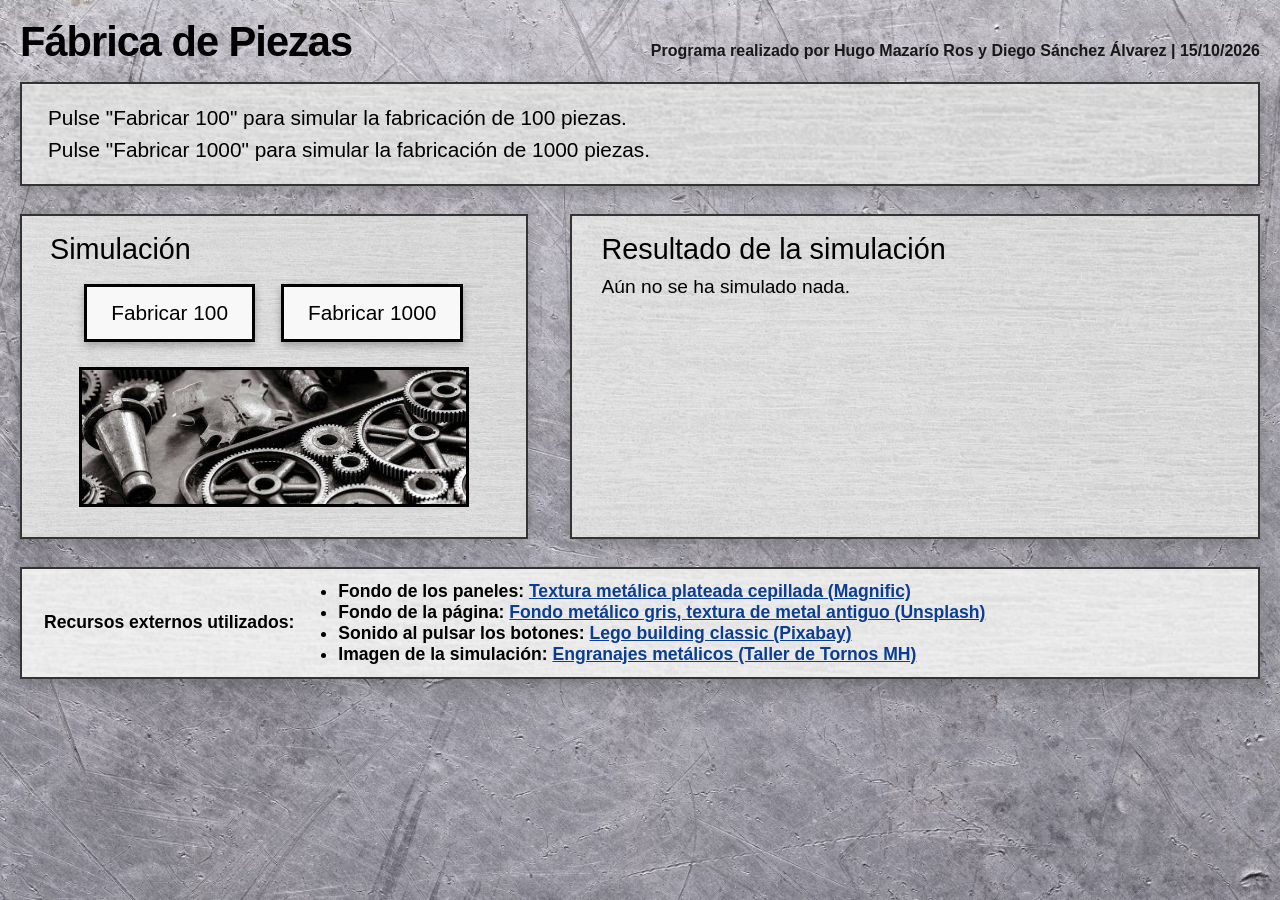
<file: Practica1_HugoMazario_DiegoSanchez/index.html>
<!-- Programa realizado por Hugo Mazarío Ros y Diego Sánchez Álvarez-->

<!DOCTYPE html>
<html lang="es">

<head>
    <meta charset="UTF-8">
    <meta name="viewport" content="width=device-width, initial-scale=1.0">
    <title>Fábrica de Piezas</title>
    <link rel="stylesheet" href="styles.css">

    <!-- El orden es importante -->
    <script src="./JS/pieza.js" defer></script>
    <script src="./JS/piezaElectrica.js" defer></script>
    <script src="./JS/piezaMecanica.js" defer></script>
    <script src="./JS/factoria.js" defer></script>
    <script src="./JS/estacionTratamiento.js" defer></script>
    <script src="./JS/fabrica.js" defer></script>
    <script src="./JS/main.js" defer></script>
</head>

<body>
    <div class="page">
        <div class="header-container">
            <h1 class="title">Fábrica de Piezas</h1>
            <p class="authors">Programa realizado por Hugo Mazarío Ros y Diego Sánchez Álvarez | 15/10/2026</p>
        </div>

        <div class="panel instructions">
            <p>Pulse "Fabricar 100" para simular la fabricación de 100 piezas.</p>
            <p>Pulse "Fabricar 1000" para simular la fabricación de 1000 piezas.</p>
        </div>

        <div class="main-layout">
            <section class="panel controls">
                <h2>Simulación</h2>
                <div class="buttons">
                    <button type="button" id="btn-100">Fabricar 100</button>
                    <button type="button" id="btn-1000">Fabricar 1000</button>
                </div>
                <img src="./img/piezasMec.jpg" alt="Imagen de piezas mecánicas" class="img-simulacion">
            </section>

            <section class="panel results">
                <h2>Resultado de la simulación</h2>
                <p id="res-total">Aún no se ha simulado nada.</p>
                <p id="res-factoria"></p>
                <p id="res-estacion-electricas"></p>
                <p id="res-estacion-mecanicas"></p>
            </section>
        </div>

        <footer class="footer">
            <p>Recursos externos utilizados:</p>
            <ul>
                <li>Fondo de los paneles:
                    <a href="https://www.magnific.com/es/fotos-premium/textura-metalica-plateada-cepillada-patron-vertical_388078724.htm"
                        target="_blank" rel="noopener">Textura metálica plateada cepillada (Magnific)</a>
                </li>
                <li>Fondo de la página:
                    <a href="https://unsplash.com/es/fotos/fondo-metalico-gris-textura-de-metal-antiguo-aluminio-o-titanio-SqRW-cRxi8Y"
                        target="_blank" rel="noopener">Fondo metálico gris, textura de metal antiguo (Unsplash)</a>
                </li>
                <li>Sonido al pulsar los botones:
                    <a href="https://pixabay.com/es/sound-effects/pel%C3%ADculas-y-efectos-especiales-lego-building-classic-208359/"
                        target="_blank" rel="noopener">Lego building classic (Pixabay)</a>
                </li>
                <li>Imagen de la simulación:
                    <a href="https://www.tallerdetornosmh.com/fabricacion-piezas/"
                        target="_blank" rel="noopener">Engranajes metálicos (Taller de Tornos MH)</a>
                </li>
            </ul>
        </footer>
    </div>
</body>

</html>
</file>
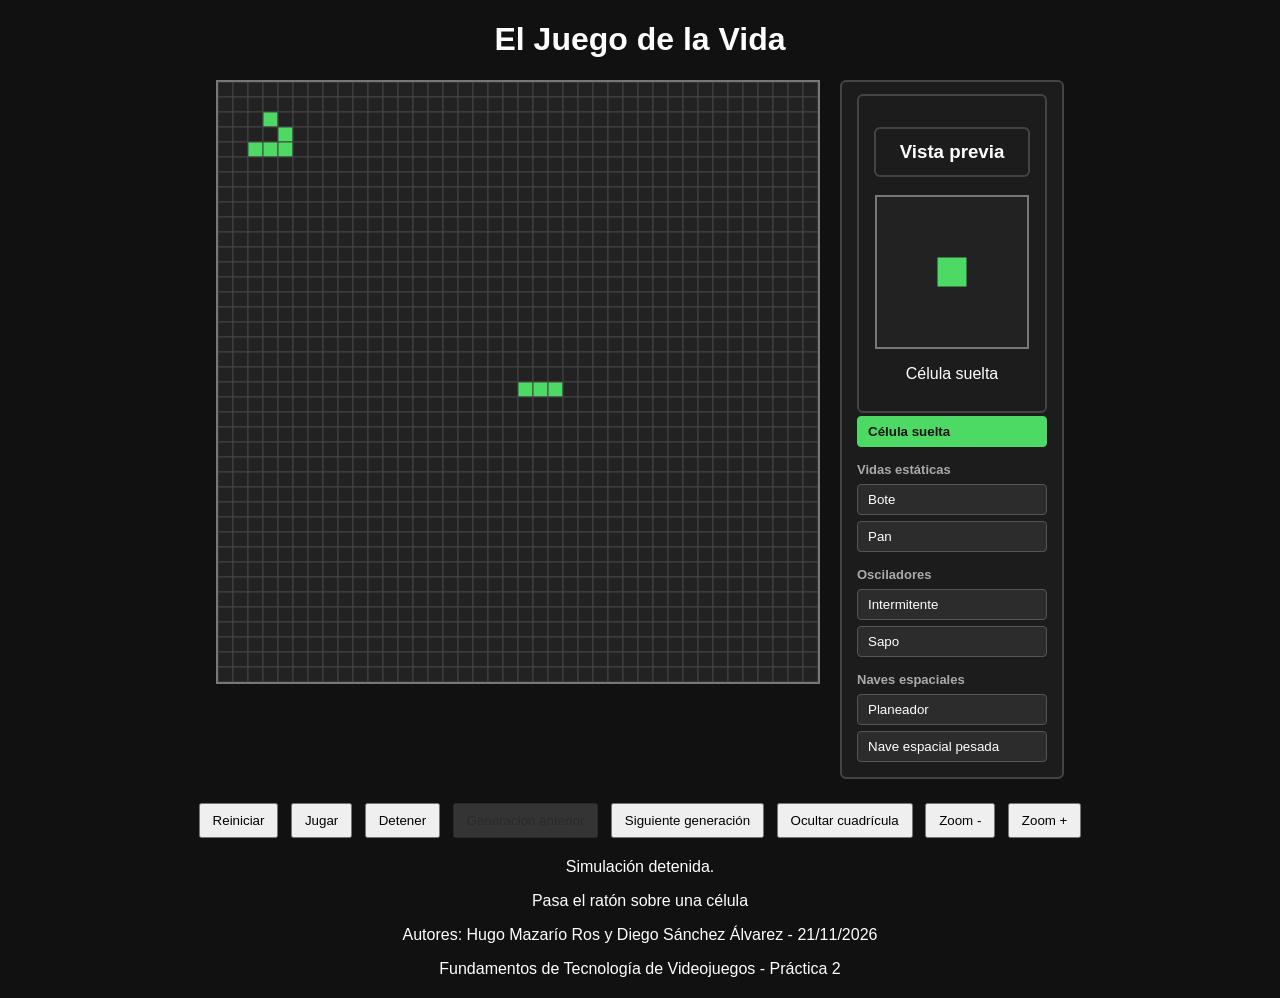
<file: Practica2_HugoMazario_DiegoSanchez/index.html>
<!DOCTYPE html>
<html lang="es">

<!-- 
    El Juego de la Vida
    Autores:  Hugo Mazarío Ros y Diego Sánchez Álvarez
    Fecha de creación: 21/11/2026
    Fundamentos de Tecnología de Videojuegos - Práctica 2
-->

<head>
    <meta charset="UTF-8">
    <meta name="viewport" content="width=device-width, initial-scale=1.0">
    <title>El Juego de la Vida</title>

    <link rel="stylesheet" href="CSS/styles.css">
    <!--Scripts. "defer" hace que se ejecute cuando la página ya está cargada
        (así los elementos del HTML ua existen) y en este mismo orden:
        primero las clases (Celula, Mundo) y alfinal main.js, que las usa.     
    -->
    <script src="JS/Celula.js" defer></script>
    <script src="JS/Mundo.js" defer></script>
    <script src="JS/main.js" defer></script>
</head>

<body>
    <h1>El Juego de la Vida</h1>

    <!-- Zona de juego: el canvas donde se dibuja el mundo (su tamaño lo
     fija Mundo.js según TAMANO_MUNDO) + el panel para elegir qué se coloca al hacer clic  -->
    <div class="zona-juego">
        <canvas id="canvasMundo"></canvas>

        <!-- Selector de figuras -->
        <div class="panel-figuras">
            <div class="panel-vista-previa">
                <h3>Vista previa</h3>
                <canvas id="canvasVistaPrevia" width="150" height="150"></canvas>
                <p id="nombreFigura">Célula suelta</p>
            </div>    
            <button class="btn-figura activo" data-figura="celula">Célula suelta</button>

            <h4>Vidas estáticas</h4>
            <button class="btn-figura" data-figura="bote">Bote</button>
            <button class="btn-figura" data-figura="pan">Pan</button>

            <h4>Osciladores</h4>
            <button class="btn-figura" data-figura="intermitente">Intermitente</button>
            <button class="btn-figura" data-figura="sapo">Sapo</button>

            <h4>Naves espaciales</h4>
            <button class="btn-figura" data-figura="planeador">Planeador</button>
            <button class="btn-figura" data-figura="navePesada">Nave espacial pesada</button>
        </div>
    </div>

    <!-- Botones de control de la simulación -->
    <div class="controles">
        <button id="btnReset">Reiniciar</button>
        <button id="btnIniciar">Jugar</button>
        <button id="btnDetener">Detener</button>
        <button id="btnAnteriorGen">Generación anterior</button>
        <button id="btnSiguienteGen">Siguiente generación</button>
        <button id="btnCuadricula">Ocultar cuadrícula</button>
        <button id="btnZoomMenos">Zoom -</button>
        <button id="btnZoomMas">Zoom +</button>


    </div>

    <!-- Estado de la simulación y número de paso-->
    <p id="infoPasos"> Simulación detenida.</p>

    <!-- Información de la célula bajo el ratón: estado y tiempo que lleva así-->
    <p id="infoCelula">Pasa el ratón sobre una célula</p>

    <footer>
        <p>Autores: Hugo Mazarío Ros y Diego Sánchez Álvarez - 21/11/2026</p>
        <p>Fundamentos de Tecnología de Videojuegos - Práctica 2</p>
    </footer>
</body>

</html>
</file>
<file: Practica1_HugoMazario_DiegoSanchez/styles.css>
/* Programa realizado por Hugo Mazarío Ros y Diego Sánchez Álvarez */
 
/*
    Estilos generales de la práctica.
    Aquí se define el cuerpo de la página, el contenedor principal
    y la apariencia visual de los paneles, botones y texto.
*/
 
 
/*  AJUSTES GENERALES */
 
/*
    Selector universal: afecta a TODOS los elementos.
    Con box-sizing: border-box, el ancho y el alto de un elemento incluyen
    su padding y su borde. Así es más fácil calcular tamaños, porque un
    panel de 300px mide 300px aunque le añadamos relleno o borde.
*/
* {
    box-sizing: border-box;
}
 
/*
    Ajustes base del documento.
    Se elimina el margen por defecto y se establece la fuente y color general.
*/
body {
    margin: 0; /* El navegador añade un margen por defecto; lo quitamos */
    background: #d7d7da url("./img/imagenFondo.png") center / cover fixed;
    color: #000; /* Color del texto por defecto */
    font-family: "Trebuchet MS", Verdana, sans-serif;
}
 
/*
    Layout principal de la página.
    Aquí se controlan el ancho máximo, el padding y la alineación del contenido.
*/
 
.page {
    max-width: 1320px; /* En pantallas grandes el contenido no se estira más de este ancho */
    margin: 0 auto;    /* 0 arriba/abajo y "auto" a los lados: centra el contenedor */
    padding: 20px 20px 30px; /* Relleno interior: arriba 20px, lados 20px, abajo 30px */
}
 
 
/* CABECERA  */
 
/* Contenedor del título y de los autores, colocados en una misma fila */
.header-container {
    display: flex; /* Activa flexbox: los hijos se colocan en fila */
    justify-content: space-between; /* Título a la izquierda, autores a la derecha */
    align-items: baseline; /* Alinea ambos textos por la base para que queden a la misma altura */
    margin-bottom: 18px; /* Espacio hasta el panel de instrucciones */
}
 
/* Título principal de la página */
.title {
    margin: 0;           /* Quitamos el margen por defecto del h1 */
    font-size: 2.6rem;   /* rem = múltiplo del tamaño de letra base (2.6 veces) */
    line-height: 1.05;   /* Altura de línea ajustada para que quede compacto */
    font-weight: 700;    /* Negrita */
    letter-spacing: -1px; /* Letras ligeramente más juntas, da aspecto de titular */
}
 
/* Línea con los autores y la fecha de creación */
.authors {
    margin: 0;
    font-size: 1rem;
    color: #181818;   
    text-align: right;  /* Texto pegado a la derecha */
    font-weight: 700;
}
 
 
/* PANELES */
 
/*
    Estilo común de los recuadros (instrucciones, botones y resultados).
    Se aplica a todo elemento con class="panel".
*/
.panel {
    border: 2px solid #333; /* Borde sólido gris muy oscuro de 2px */
 
    /*
        Se superponen DOS capas de fondo (la primera queda por encima):
          - Un degradado de blanco semitransparente a blanco semitransparente,
             o sea, un "velo" blanco al 25% que aclara la textura para que
             el texto se lea mejor
          - La imagen de textura metálica
    */
    background:
        linear-gradient(rgba(255, 255, 255, 0.25), rgba(255, 255, 255, 0.25)),
        url("./img/imagenCuadrados.png") center / cover;
 
    /* Sombra: desplazamiento horizontal 0, vertical 8px, desenfoque 20px,
       negro al 24% de opacidad. Da sensación de que el panel flota */
    box-shadow: 0 8px 20px rgba(0, 0, 0, 0.24);
}
 
/* Panel superior con el texto de indicaciones de uso */
.instructions {
    display: flex;
    flex-direction: column;     /* Los párrafos se apilan uno debajo de otro */
    justify-content: center;    /* Con columna, esto los centra en vertical */
    min-height: 100px;          /* Altura mínima; crece si hay más texto */
    padding: 18px 26px;         /* Relleno: 18px arriba/abajo y 26px a los lados */
    font-size: 1.3rem;
    font-weight: 500;           /* Peso intermedio entre normal (400) y negrita (700) */
    margin-bottom: 28px;        /* Separación con las dos zonas de abajo */
}
 
/* Cada línea de instrucciones: poco margen para que queden juntas */
.instructions p {
    margin: 4px 0;
}
 
/*
    Fila que contiene los dos paneles principales:
    zona de botones (izquierda) y zona de resultados (derecha).
*/
.main-layout {
    display: flex;
    align-items: stretch; /* Los dos paneles se estiran hasta tener la misma altura */
    gap: 42px;            /* Espacio entre el panel de botones y el de resultados */
    margin-bottom: 28px;  /* Separación con el pie de página */
}
 
/* Panel de la zona de interacción (botones) */
.controls {
    flex: 1;            /* Reparto del ancho: este panel toma 1 parte... */
    min-height: 325px;
    padding: 16px 28px 24px;
    display: flex;
    flex-direction: column; /* Título del panel arriba y botones debajo */
}
 
/* Panel de la zona de visualización de resultados */
.results {
    flex: 1.4;          /* este toma 1,4 partes, es más ancho porque lleva más texto */
    min-height: 325px;
    padding: 16px 30px 20px;
    overflow-wrap: anywhere; /* Si una palabra es demasiado larga, se parte en vez de desbordar el panel */
}
 
/* Títulos de los paneles ("Simulación" y "Resultado de la simulación") */
h2 {
    margin: 0 0 8px;  /* Abreviatura: arriba 0, lados 0, abajo 8px */
    font-size: 1.8rem;
    line-height: 1.2;
    font-weight: 500;
}
 
 
/* BOTONES */
 
/* Contenedor que agrupa "Fabricar 100" y "Fabricar 1000" */
.buttons {
    display: flex;
    gap: 26px;         /* Espacio entre un botón y otro */
    margin-top: 10px;
    flex-wrap: wrap;   /* Si no caben en una línea, el segundo baja a la siguiente */
    justify-content: center;   /* Centra los botones horizontalmente */
}
 
/* Aspecto normal de los botones */
button {
    background: #f8f8f8;       /* Casi blanco */
    border: 3px solid #000;
    font-size: 1.3rem;
    padding: 14px 24px;        /* Relleno: 14px arriba/abajo y 24px a los lados */
    min-width: 170px;          /* Ancho mínimo para que ambos botones se vean parecidos */
    cursor: pointer;           /* El cursor se convierte en la manita al pasar por encima */
    font-family: inherit;      /* Por defecto los botones ignoran la fuente de la página; así la heredan */
    color: #000;
    box-shadow: 0 4px 8px rgba(0, 0, 0, 0.28);
 
    /* Los cambios de fondo, posición y sombra se hacen de forma suave
       (en 0,15 s / 0,05 s) en lugar de saltar de golpe */
    transition: background 0.15s, transform 0.05s, box-shadow 0.15s;
}
 
/* Cuando el ratón está encima: fondo más oscuro y sombra más grande */
button:hover {
    background: #e2e2e2;
    box-shadow: 0 6px 12px rgba(0, 0, 0, 0.34);
}
 
/* Mientras se mantiene pulsado: baja 2px y la sombra se encoge,
   simulando que el botón se hunde. Así el usuario nota que ha pulsado */
button:active {
    transform: translateY(2px);
    box-shadow: 0 2px 4px rgba(0, 0, 0, 0.28);
}
 
/*  Accesibilidad: contorno azul cuando se llega al botón con el teclado. 
    focus-visible no se muestra al hacer clic con el ratón */
button:focus-visible {
    outline: 3px solid #1a73e8;
    outline-offset: 3px; /* Separa el contorno del borde del botón */
}

/* IMAGEN */

/* Imagen bajo los botones */
.img-simulacion {
    width: 390px; /* Ancho total aproximado de los dos botones + el espacio entre ellos */
    height: 140px; /* Altura fija */
    object-fit: cover; /* Rellena el nuevo ancho sin deformar ni aplastar la imagen */
    margin-top: 25px;
    display: block;
    margin-left: auto;
    margin-right: auto;
    border: 3px solid #000; /* Añade un borde*/
}
 
 
/* TEXTO DE RESULTADOS */
 
/* Cada línea de resultados de la simulación */
.results p {
    margin: 0 0 18px;   /* Solo margen inferior, para separar las líneas */
    font-size: 1.2rem;
    line-height: 1.4;   /* Más espacio entre líneas para leer mejor */
    font-weight: 500;
}
 
/* Negrita dentro de los resultados */
.results strong {
    color: #000;
    font-weight: 800;
}
 
 
/* PIE DE PÁGINA */
 
/*
    Pie de página con los recursos externos.
    Disposición en fila: título a la izquierda y lista de recursos a la derecha.
*/

.footer {
    display: flex;
    align-items: center; /* Centra el título verticalmente respecto a la lista */
    gap: 24px;           /* Separación entre el título y la lista */
    min-height: 60px;
    padding: 12px 22px;
    border: 2px solid #333;
 
    /* Mismo fondo que los paneles, pero con el velo blanco más fuerte (55%)
       porque aquí hay más texto pequeño que debe leerse bien */
    background:
        linear-gradient(rgba(255, 255, 255, 0.55), rgba(255, 255, 255, 0.55)),
        url("./img/imagenCuadrados.png") center / cover;
    box-shadow: 0 8px 20px rgba(0, 0, 0, 0.24);
    font-size: 1.1rem;
    font-weight: 700;
}
 
/* "Recursos externos utilizados:" (sin margen para que quede centrado) */
.footer p {
    margin: 0;
}
 
/* Lista de recursos */
.footer ul {
    margin: 0;           /* Quitamos el margen por defecto de las listas */
    padding-left: 20px;  /* Espacio para las viñetas */
}
 
/*
    Enlaces del pie: azul oscuro fijo (también una vez visitados) para que
    se lean bien sobre la textura y no cambien a morado.
    ":visited" es el estado de un enlace que ya se ha pulsado antes.
*/
.footer a,
.footer a:visited {
    color: #0b3d91;
    overflow-wrap: anywhere; /* Los enlaces largos se parten si no caben */
}
 
/* Al pasar el ratón por un enlace, se vuelve negro */
.footer a:hover {
    color: #000;
}
 
 
/* PANTALLAS PEQUEÑAS (móviles y tablets) */
 
/*
    Media query: las reglas de dentro solo se aplican cuando la ventana
    mide 900px de ancho o menos. Sustituyen a las de arriba.
*/
@media (max-width: 900px) {
 
    /* Los dos paneles principales pasan de ir en fila a ir uno debajo del otro */
    .main-layout {
        flex-direction: column;
    }
 
    /* Título algo más pequeño para que quepa */
    .title {
        font-size: 2rem;
    }
 
    /* En pantallas estrechas la cabecera pasa a columna: título arriba y autores debajo */
    .header-container {
        flex-direction: column;
        gap: 6px;
    }
 
    .authors {
        text-align: left;
    }
 
    /* En pantallas estrechas el pie pasa a columna: título arriba y lista debajo */
    .footer {
        flex-direction: column;
        align-items: flex-start; /* Todo alineado a la izquierda */
        gap: 6px;
    }
 
    /* Tamaño de letra reducido en todos estos elementos a la vez */
    .instructions,
    .footer,
    .results p,
    h2,
    button {
        font-size: 1.1rem;
    }
}
</file>
<file: Practica2_HugoMazario_DiegoSanchez/CSS/styles.css>
/*  styles.css
    Autores: Hugo Mazarío Ros y Diego Sánchez Álvarez
*/

/* Estilos generales de la pagina */
body {
    margin: 20px;
    text-align: center;
    background: #111111;
    color: #ffffff;
    font-family: Arial, sans-serif;
}

/* Contenedor principal que agrupa el area de juego y el panel */
.zona-juego {
    display: flex;
    justify-content: center;
    align-items: flex-start;
    gap: 20px;
    margin: 20px auto;
}

/* Zona donde se dibujan las figuras */
canvas {
    display: block;
    border: 2px solid #777777;
}

/* Panel lateral con las opciones de figuras */
.panel-figuras {
    background: #1c1c1c;
    border: 2px solid #444444;
    border-radius: 6px;
    padding: 12px 15px;
    display: flex;
    flex-direction: column;
    min-width: 190px;
    text-align: left;
}

/* Titulo principal del panel y Recuadro con la vista previa de la figura seleccionada*/
.panel-figuras h3,
.panel-vista-previa {
    background: #1c1c1c;
    border: 2px solid #444444;
    border-radius: 6px;
    padding: 12px 15px;
    text-align: center;
}

#canvasVistaPrevia {
    margin: 0 auto;   /* Centrado dentro del recuadro */
}

/* Titulos de las categorias dentro del panel */
.panel-figuras h4 {
    margin: 12px 0 4px 0;
    font-size: 13px;
    color: #aaaaaa;
}

/* Botones usados para seleccionar una figura */
.btn-figura {
    width: 100%;
    margin: 3px 0;
    padding: 7px 10px;
    text-align: left;
    background: #2c2c2c;
    color: #ffffff;
    border: 1px solid #555555;
    border-radius: 4px;
    cursor: pointer;
}

/* Cambio visual al pasar el cursor sobre un boton */
.btn-figura:hover {
    background: #3a3a3a;
}

/* Estilo del boton que representa la figura seleccionada */
.btn-figura.activo {
    background: #4cd964;
    color: #111111;
    font-weight: bold;
    border-color: #4cd964;
}

/* Contenedor de los botones de control */
.controles {
    margin-top: 10px;
}

/* Estilos generales de los botones de control */
button {
    margin: 4px;
    padding: 8px 12px;
    cursor: pointer;
}

button:disabled {
    opacity: 0.4;
    cursor: not-allowed;
}
</file>
